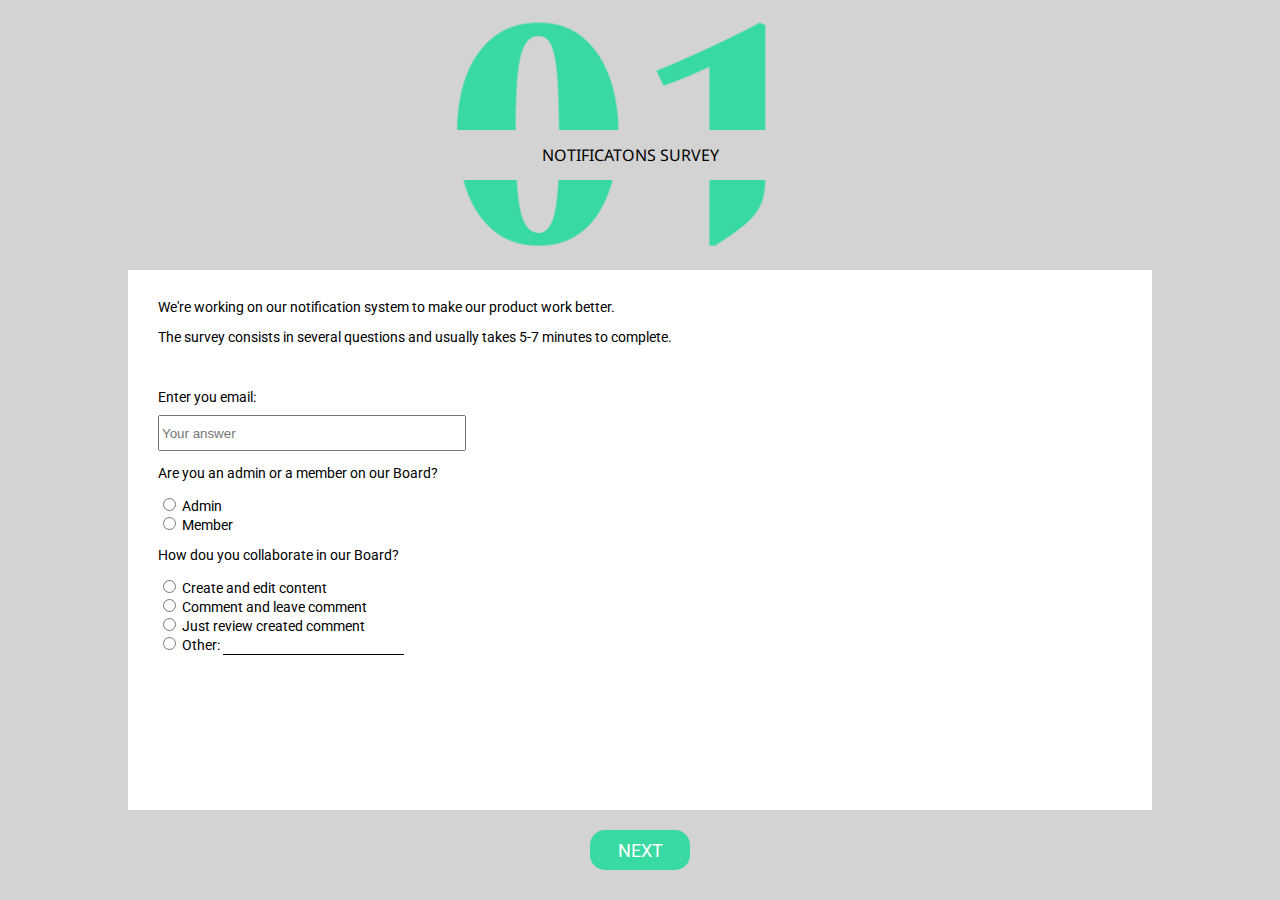
<file: index.html>
<!DOCTYPE html>
<html>
    <head>
        <meta charset="UTF-8">
        <meta name="description" content="Two pages survey">
        <meta name="keywords" content="survey, opinion">
        <meta name="author" content="Alexandra Magdici">
        <meta name="viewport" content="width=device-width, initial-scale=1.0">
        <title>Layout-survey</title>
        <link rel="preconnect" href="https://fonts.gstatic.com">
        <link rel="preconnect" href="https://fonts.gstatic.com">
        <link href="https://fonts.googleapis.com/css2?family=Noto+Sans&family=Roboto+Slab:wght@500&display=swap" rel="stylesheet">
        <link href="https://fonts.googleapis.com/css2?family=Roboto&display=swap" rel="stylesheet">
        <link rel="stylesheet" type="text/css" href="resources/main.css">
    </head>
    <body>
        <header>
            <div class="number-wrapper">
                <!-- nu ai nevoie sa urci pana la root level pentru navigarea relativa. atasez exemplu -->
                <!-- <img src="../Layout-survey/assets/step-1.png"> -->
                <img src="assets/step-1.png">
                <div class="title">Notificatons survey</div>
            </div>
        </header>
        <main>
            <div class="main-wrapper">
                <div class="text-wrapper">
                    <p>We're working on our notification system to make our product work better.</p>
                    <p>The survey consists in several questions and usually takes 5-7 minutes to complete.</p>
                </div>
                <form>
                    <!-- friendly note, puteai sa grupezi intrebarile in div-uri, ar fi fost putin mai clar structural -->
                    <label for="email">Enter you email:</label><br>
                    <input class="email" required type="email" id="email" placeholder="Your answer"><br>
                    
                    <p>Are you an admin or a member on our Board?</p>
                        <input type="radio" id="admin" name="user">
                        <label for="admin">Admin</label><br>
                        <input type="radio" id="member" name="user">
                        <label for="member">Member</label><br>
                    
                    <p>How dou you collaborate in our Board?</p>
                        <input type="radio" id="create" name="select">
                        <label for="create">Create and edit content</label><br>
                        <input type="radio" id="comment" name="select">
                        <label for="comment">Comment and leave comment</label><br>
                        <input type="radio" id="review" name="select">
                        <label for="review">Just review created comment</label><br>
                        <input type="radio" id="other" name="select">
                        <label for="other">Other:</label>
                        <input class="other-type-in" type="text" id="other"><br>
                </form>
            </div>
        </main>
        <footer>
            <button><a href="page.html">Next</a></button>
        </footer>
    </body>
</html>
</file>
<file: resources/main.css>
html,
body {
  margin: 0;
  padding: 0;
  width: 100%;
  height: 100%;
  background-color: lightgray;
}

header {
  height: 30%;
}

.number-wrapper {
  height: 100%;
  position: relative;
}

.number-wrapper img {
  height: 100%;
  width: auto;
  box-sizing: border-box;
  display: flex;
  margin: auto;
}

.title {
  /* cred ca ar avea sens sa positionezi titlul absolut fata de parintele lui relativ, nu? */
  position: relative;
  background-color: lightgrey;
  top: -140px;
  left: -10px;
  height: 50px;
  line-height: 50px;
  text-align: center;
  text-transform: uppercase;
  font-family: "Noto Sans", sans-serif;
}

main {
  background-color: #fff;
  height: 60%;
  box-sizing: border-box;
  margin: 0% 10%;
}

.main-wrapper {
  height: 100%;
  display: flex;
  flex-direction: column;
  padding: 0px 30px;
  align-content: space-between;
  font-family: "Roboto", sans-serif;
  font-size: 14px;
}

.text-wrapper {
  margin: 15px 0px 30px;
}

form div {
  display: flex;
}

form div label {
  padding-block-end: 20px;
  padding-right: 30px;
}

input.email {
  margin-top: 10px;
  width: 300px;
  height: 30px;
}

input.other-type-in {
  border: none;
  border-bottom: 1px solid;
}

footer {
  display: flex;
  justify-content: space-evenly;
}

footer button {
  width: 100px;
  height: 40px;
  background-color: #38daa1;
  border-radius: 15px;
  border: none;
  margin-top: 20px;
}

a {
  text-decoration: none;
  text-transform: uppercase;
  font-family: "Roboto", sans-serif;
  font-size: 18px;
  color: #fff;
}
</file>
